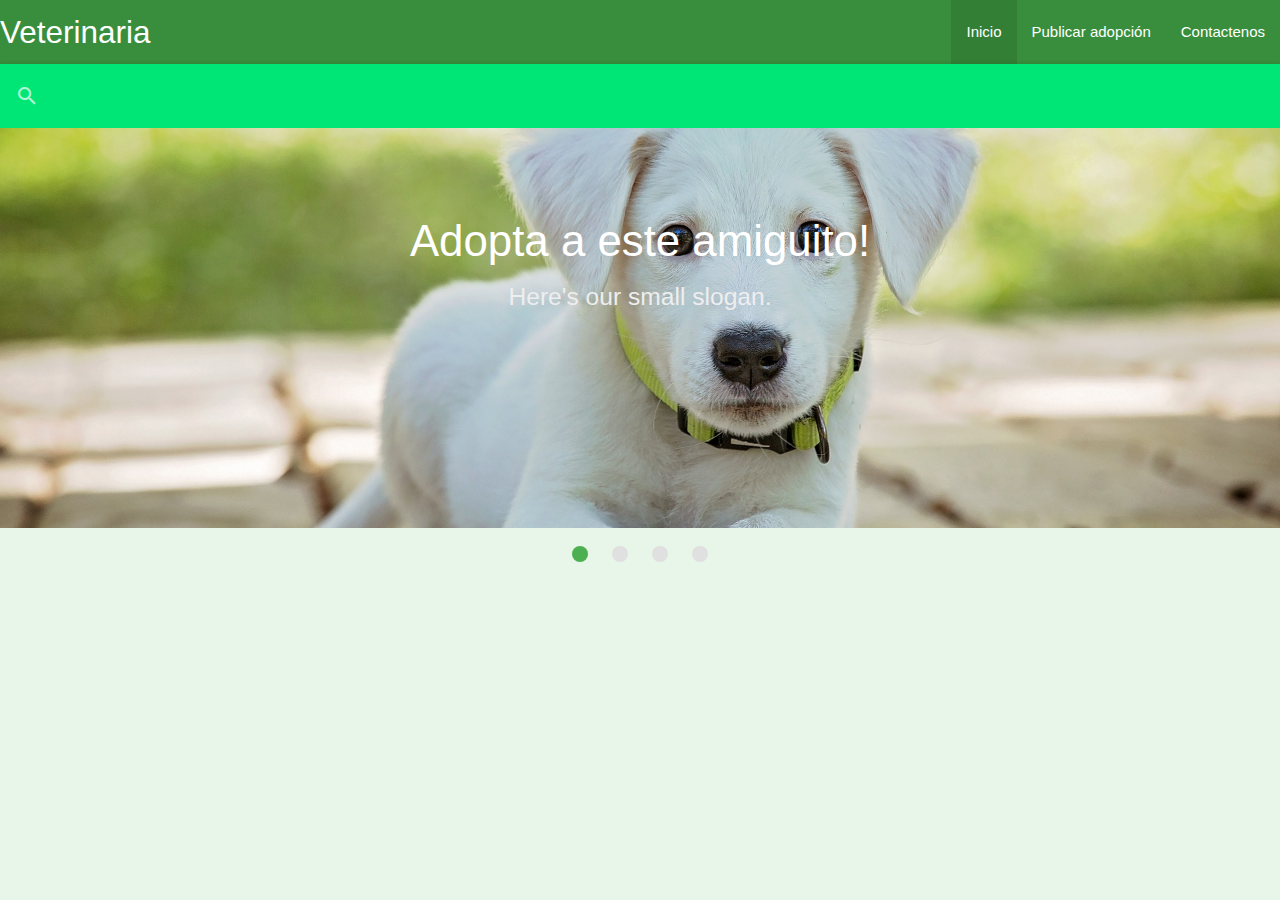
<file: index.html>
<!DOCTYPE html>
<html lang="es">

<head>
  <meta charset="UTF-8">
  <meta name="viewport" content="width=device-width, initial-scale=1.0">
  <meta http-equiv="X-UA-Compatible" content="ie=edge">
  <title>Veterinaria</title>

  <!-- Compiled and minified CSS -->
  <link rel="stylesheet" href="https://cdnjs.cloudflare.com/ajax/libs/materialize/1.0.0/css/materialize.min.css">

  <script src="https://code.jquery.com/jquery-3.3.1.min.js" integrity="sha256-FgpCb/KJQlLNfOu91ta32o/NMZxltwRo8QtmkMRdAu8="
    crossorigin="anonymous"></script>

  <!-- Compiled and minified JavaScript -->
  <script src="https://cdnjs.cloudflare.com/ajax/libs/materialize/1.0.0/js/materialize.min.js"></script>
  <link href="https://fonts.googleapis.com/icon?family=Material+Icons" rel="stylesheet">


  <style>
    .container{ 
        width: 85% !important;  
    }
    </style>
</head>

<body class=" green lighten-5">

  <nav class="green darken-2">
    <div class="nav-wrapper">
      <a href="#" class="brand-logo">Veterinaria</a>

      <ul id="nav-mobile" class="right hide-on-med-and-down">
        <li class="active"><a href="index.html">Inicio</a></li>
        <li><a href="publicar.html">Publicar adopción</a></li>
        <li><a href="contactenos.html">Contactenos</a></li>
      </ul>
    </div>
  </nav>

  <nav class="green accent-3">
    <div class="nav-wrapper">
      <form>
        <div class="input-field">
          <input id="search" type="search" required>
          <label class="label-icon" for="search"><i class="material-icons">search</i></label>
          <i class="material-icons">close</i>
        </div>
      </form>
    </div>
  </nav>


  <div class="slider">
    <ul class="slides">
      <li>
        <img src="imagenes/perro1.jpg"> <!-- random image -->
        <div class="caption center-align">
          <h3>Adopta a este amiguito!</h3>
          <h5 class="light grey-text text-lighten-3">Here's our small slogan.</h5>
        </div>
      </li>
      <li>
        <img src="imagenes/gato.jpg"> <!-- random image -->
        <div class="caption left-align">
          <h3>Left Aligned Caption</h3>
          <h5 class="light grey-text text-lighten-3">Here's our small slogan.</h5>
        </div>
      </li>
      <li>
        <img src="imagenes/loro.jpg"> <!-- random image -->
        <div class="caption right-align">
          <h3>Right Aligned Caption</h3>
          <h5 class="light grey-text text-lighten-3">Here's our small slogan.</h5>
        </div>
      </li>
      <li>
        <img src="imagenes/conejo.jpg"> <!-- random image -->
        <div class="caption center-align">
          <h3>This is our big Tagline!</h3>
          <h5 class="light grey-text text-lighten-3">Here's our small slogan.</h5>
        </div>
      </li>
    </ul>
  </div>

  <div class="row container" id="mascotas">
    <!--<div class="card col m3">
      <div class="card-image waves-effect waves-block waves-light">
        <img class="activator" src="imagenes/productos/AJUSTEr.jpg">
      </div>
      <div class="card-content">
        <span class="card-title activator grey-text text-darken-4">Correa<i class="material-icons right">more_vert</i></span>
        <p><a href="#">This is a link</a></p>
      </div>
      <div class="card-reveal">
        <span class="card-title grey-text text-darken-4">Card Title<i class="material-icons right">close</i></span>
        <p>Here is some more information about this product that is only revealed once clicked on.</p>
      </div>
    </div>-->
   
  </div>

  <script>
    $('.slider').slider();

  </script>
  <script src="main.js"></script>
</body>

</html>
</file>
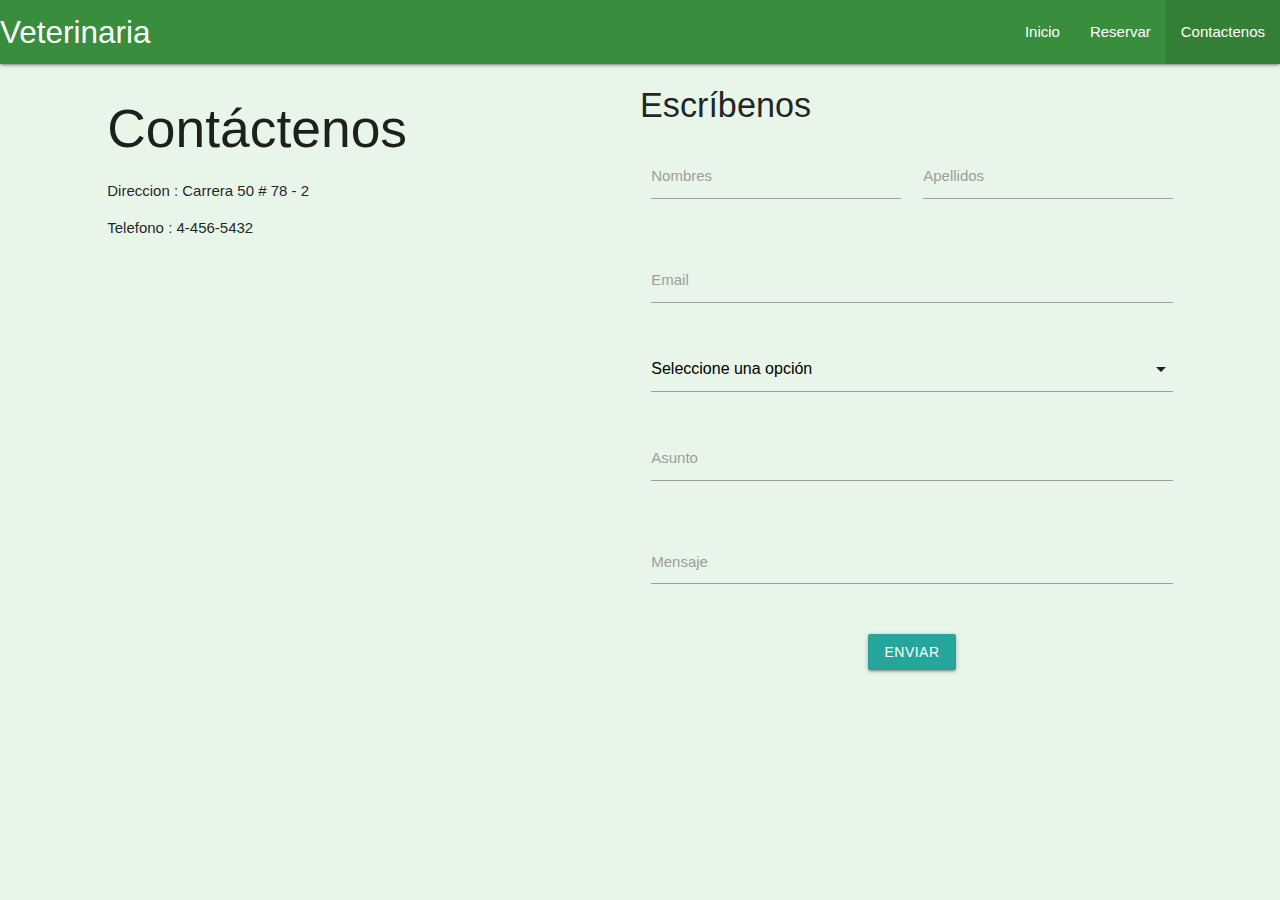
<file: contactenos.html>
<!DOCTYPE html>
<html lang="es">

<head>
    <meta charset="UTF-8">
    <meta name="viewport" content="width=device-width, initial-scale=1.0">
    <meta http-equiv="X-UA-Compatible" content="ie=edge">
    <title>Veterinaria</title>

    <!-- Compiled and minified CSS -->
    <link rel="stylesheet" href="https://cdnjs.cloudflare.com/ajax/libs/materialize/1.0.0/css/materialize.min.css">

    <script src="https://code.jquery.com/jquery-3.3.1.min.js" integrity="sha256-FgpCb/KJQlLNfOu91ta32o/NMZxltwRo8QtmkMRdAu8="
        crossorigin="anonymous"></script>

    <!-- Compiled and minified JavaScript -->
    <script src="https://cdnjs.cloudflare.com/ajax/libs/materialize/1.0.0/js/materialize.min.js"></script>
    <link href="https://fonts.googleapis.com/icon?family=Material+Icons" rel="stylesheet">

    <style>
        .container{ 
            width: 85% !important;  
        }
        </style>
</head>

<body class=" green lighten-5">

    <nav class="green darken-2">
        <div class="nav-wrapper">
            <a href="#" class="brand-logo">Veterinaria</a>

            <ul id="nav-mobile" class="right hide-on-med-and-down">
                <li><a href="index.html">Inicio</a></li>
                <li><a href="badges.html">Reservar</a></li>
                <li class="active"><a href="contactenos.html">Contactenos</a></li>
            </ul>
        </div>
    </nav>


    <div class="row container">
        <div class="col m6 s12">
            <h2>Contáctenos</h2>

            <p>
                Direccion : Carrera 50 # 78 - 2
            </p>
            <p>
                Telefono : 4-456-5432
            </p>

            <iframe src="https://www.google.com/maps/embed?pb=!1m18!1m12!1m3!1d3965.6926791204273!2d-75.5799469858784!3d6.3040490954375255!2m3!1f0!2f0!3f0!3m2!1i1024!2i768!4f13.1!3m3!1m2!1s0x8e442ed93dec4a5b%3A0xf1c334c8731c9b28!2sParque+Biblioteca+Gabriel+Garc%C3%ADa+M%C3%A1rquez+Doce+de+Octubre!5e0!3m2!1ses!2sco!4v1541256415034"
                width="100%" height="450" frameborder="0" style="border:0" allowfullscreen>
            </iframe>
        </div>
        <div class="col m6 s12">
            <form>
                <div class="row">
                    <h4>Escríbenos</h4>
                    <div class="input-field col s6">
                        <input id="first_name" type="text" class="validate">
                        <label for="first_name">Nombres</label>
                    </div>
                    <div class="input-field col s6">
                        <input id="last_name" type="text" class="validate">
                        <label for="last_name">Apellidos</label>
                    </div>
                </div>
                <div class="row">
                    <div class="input-field col s12">
                        <input id="email" type="email" class="validate">
                        <label for="email">Email</label>
                    </div>
                </div>
                <div class="row">
                    <div class="input field col s12">
                        <select id="motivo">
                            <option value="" disabled selected>Seleccione una opción</option>
                            <option value="1">Sugerencia</option>
                            <option value="2">Queja</option>
                            <option value="3">Reclamo</option>
                            <option value="4">Felicitación</option>
                        </select>
                        <label>Motivo</label>
                    </div>
                </div>
                <div class="row">
                    <div class="input-field col s12">
                        <input  id="asunto" type="text" class="validate">
                        <label for="asunto">Asunto</label>
                    </div>
                </div>
                <div class="row">
                    <div class="input-field col s12">

                        <textarea id="mensaje" class="materialize-textarea"></textarea>
                        <label for="textarea1">Mensaje</label>
                    </div>
                </div>

                <div class="row center-align">
                    <a class="btn" onclick="enviar()">Enviar</a>
                </div>
            </form>
        </div>

    </div>

    <script>
        $('.slider').slider();
        $('select').formSelect();

    </script>
    <script src="contactenos.js"></script>
</body>

</html>
</file>
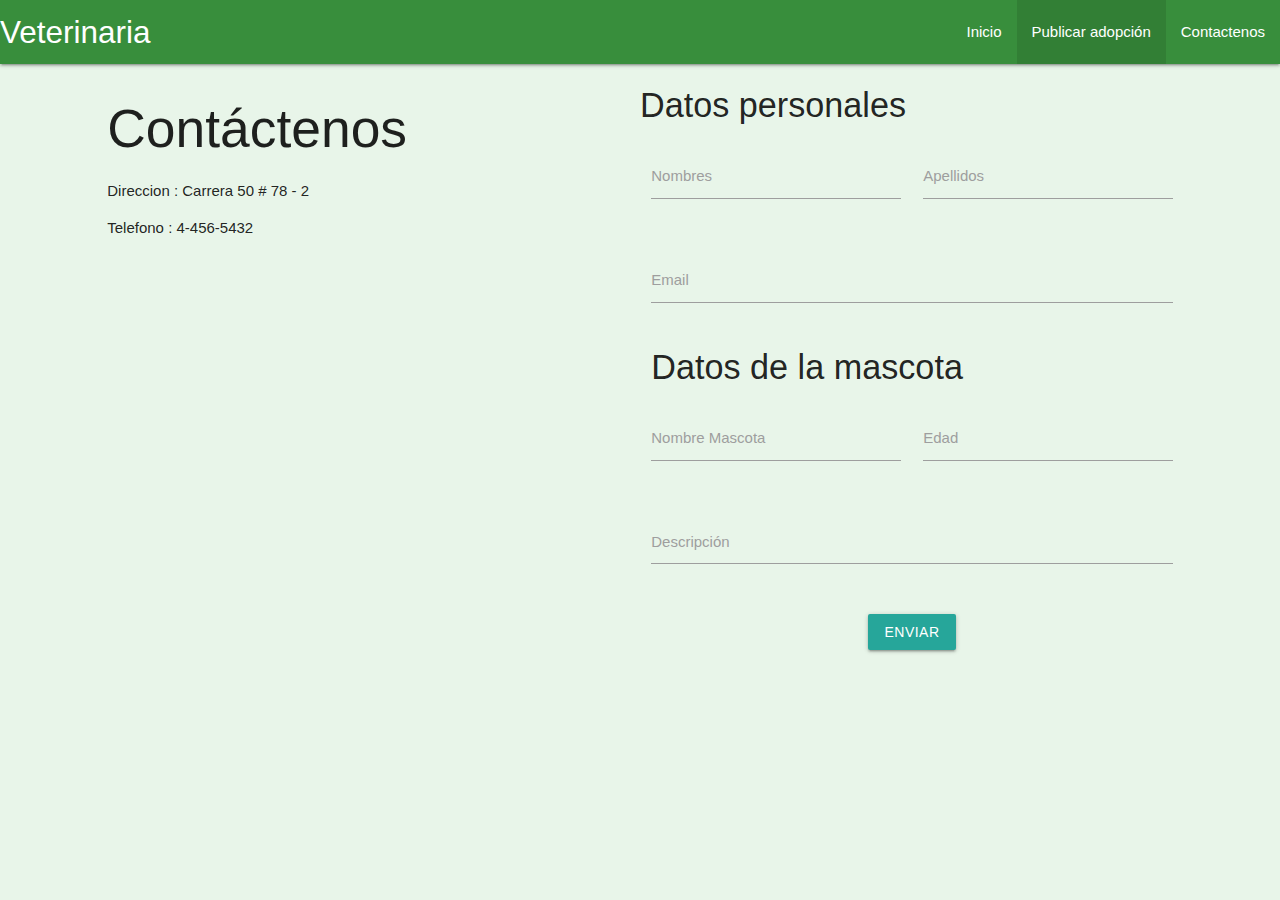
<file: publicar.html>
<!DOCTYPE html>
<html lang="es">

<head>
    <meta charset="UTF-8">
    <meta name="viewport" content="width=device-width, initial-scale=1.0">
    <meta http-equiv="X-UA-Compatible" content="ie=edge">
    <title>Veterinaria</title>

    <!-- Compiled and minified CSS -->
    <link rel="stylesheet" href="https://cdnjs.cloudflare.com/ajax/libs/materialize/1.0.0/css/materialize.min.css">

    <script src="https://code.jquery.com/jquery-3.3.1.min.js" integrity="sha256-FgpCb/KJQlLNfOu91ta32o/NMZxltwRo8QtmkMRdAu8="
        crossorigin="anonymous"></script>

    <!-- Compiled and minified JavaScript -->
    <script src="https://cdnjs.cloudflare.com/ajax/libs/materialize/1.0.0/js/materialize.min.js"></script>
    <link href="https://fonts.googleapis.com/icon?family=Material+Icons" rel="stylesheet">

    <style>
        .container{ 
            width: 85% !important;  
        }
        </style>
</head>

<body class=" green lighten-5">

    <nav class="green darken-2">
        <div class="nav-wrapper">
            <a href="#" class="brand-logo">Veterinaria</a>

            <ul id="nav-mobile" class="right hide-on-med-and-down">
                <li><a href="index.html">Inicio</a></li>
                <li class="active"><a href="publicar.html">Publicar adopción</a></li>
                <li ><a href="contactenos.html">Contactenos</a></li>
            </ul>
        </div>
    </nav>


    <div class="row container">
        <div class="col m6 s12">
            <h2>Contáctenos</h2>

            <p>
                Direccion : Carrera 50 # 78 - 2
            </p>
            <p>
                Telefono : 4-456-5432
            </p>

            <iframe src="https://www.google.com/maps/embed?pb=!1m18!1m12!1m3!1d3965.6926791204273!2d-75.5799469858784!3d6.3040490954375255!2m3!1f0!2f0!3f0!3m2!1i1024!2i768!4f13.1!3m3!1m2!1s0x8e442ed93dec4a5b%3A0xf1c334c8731c9b28!2sParque+Biblioteca+Gabriel+Garc%C3%ADa+M%C3%A1rquez+Doce+de+Octubre!5e0!3m2!1ses!2sco!4v1541256415034"
                width="100%" height="450" frameborder="0" style="border:0" allowfullscreen>
            </iframe>
        </div>
        <div class="col m6 s12">
            <form>
                <div class="row">
                    <h4>Datos personales</h4>
                    <div class="input-field col s6">
                        <input id="first_name" type="text" class="validate">
                        <label for="first_name">Nombres</label>
                    </div>
                    <div class="input-field col s6">
                        <input id="last_name" type="text" class="validate">
                        <label for="last_name">Apellidos</label>
                    </div>
                </div>
                <div class="row">
                    <div class="input-field col s12">
                        <input id="email" type="email" class="validate">
                        <label for="email">Email</label>
                    </div>
                </div>

                <h4>Datos de la mascota</h4>
                <div class="row">
                    <div class="input-field col s6">
                        <input  id="nombre_mascota" type="text" class="validate">
                        <label for="nombre_mascota">Nombre Mascota</label>
                    </div>
                    <div class="input-field col s6">
                        <input  id="edad" type="text" class="validate">
                        <label for="edad">Edad</label>
                    </div>
                </div>
                <div class="row">
                    <div class="input-field col s12">

                        <textarea id="descripcion" class="materialize-textarea"></textarea>
                        <label for="textarea1">Descripción</label>
                    </div>
                </div>

                <div class="row center-align">
                    <a class="btn" onclick="enviar()">Enviar</a>
                </div>
            </form>
        </div>

    </div>

    <script>
        $('.slider').slider();
        $('select').formSelect();

    </script>
    <script src="publicar.js"></script>
</body>

</html>
</file>
